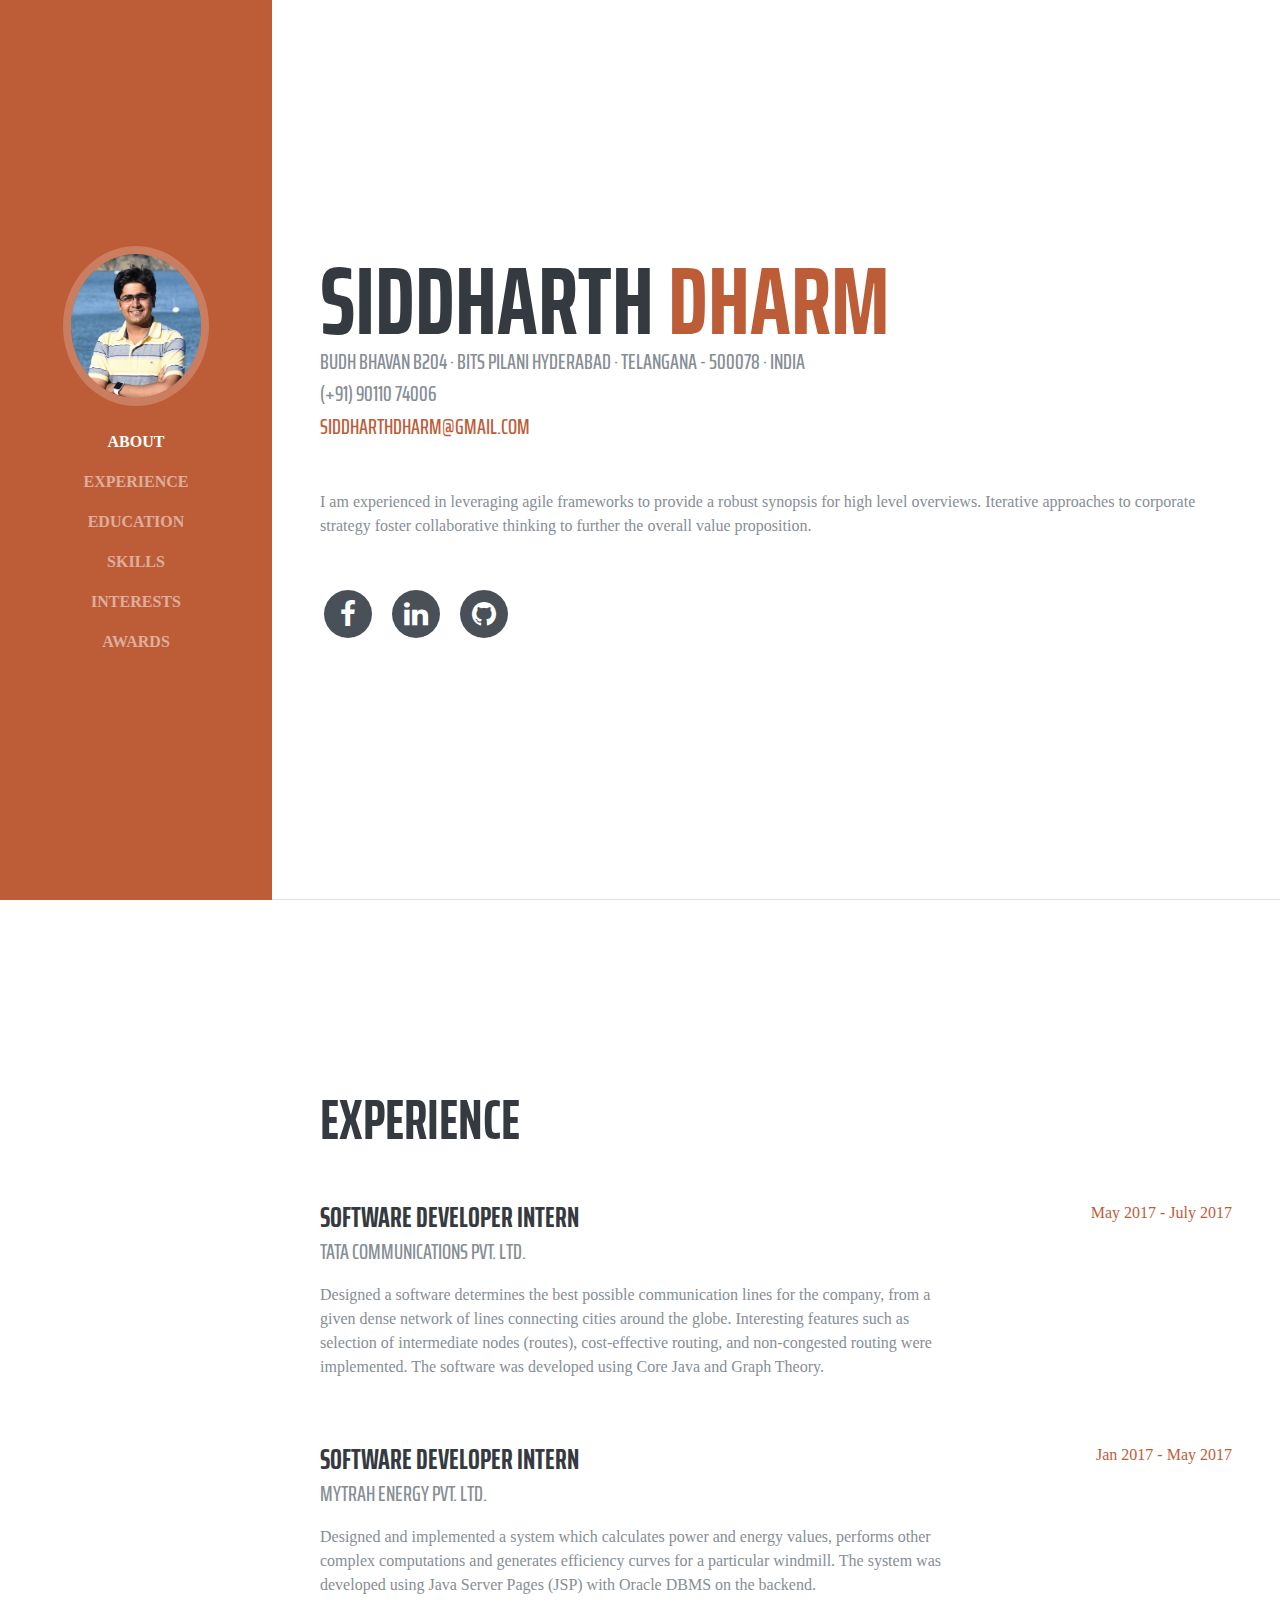
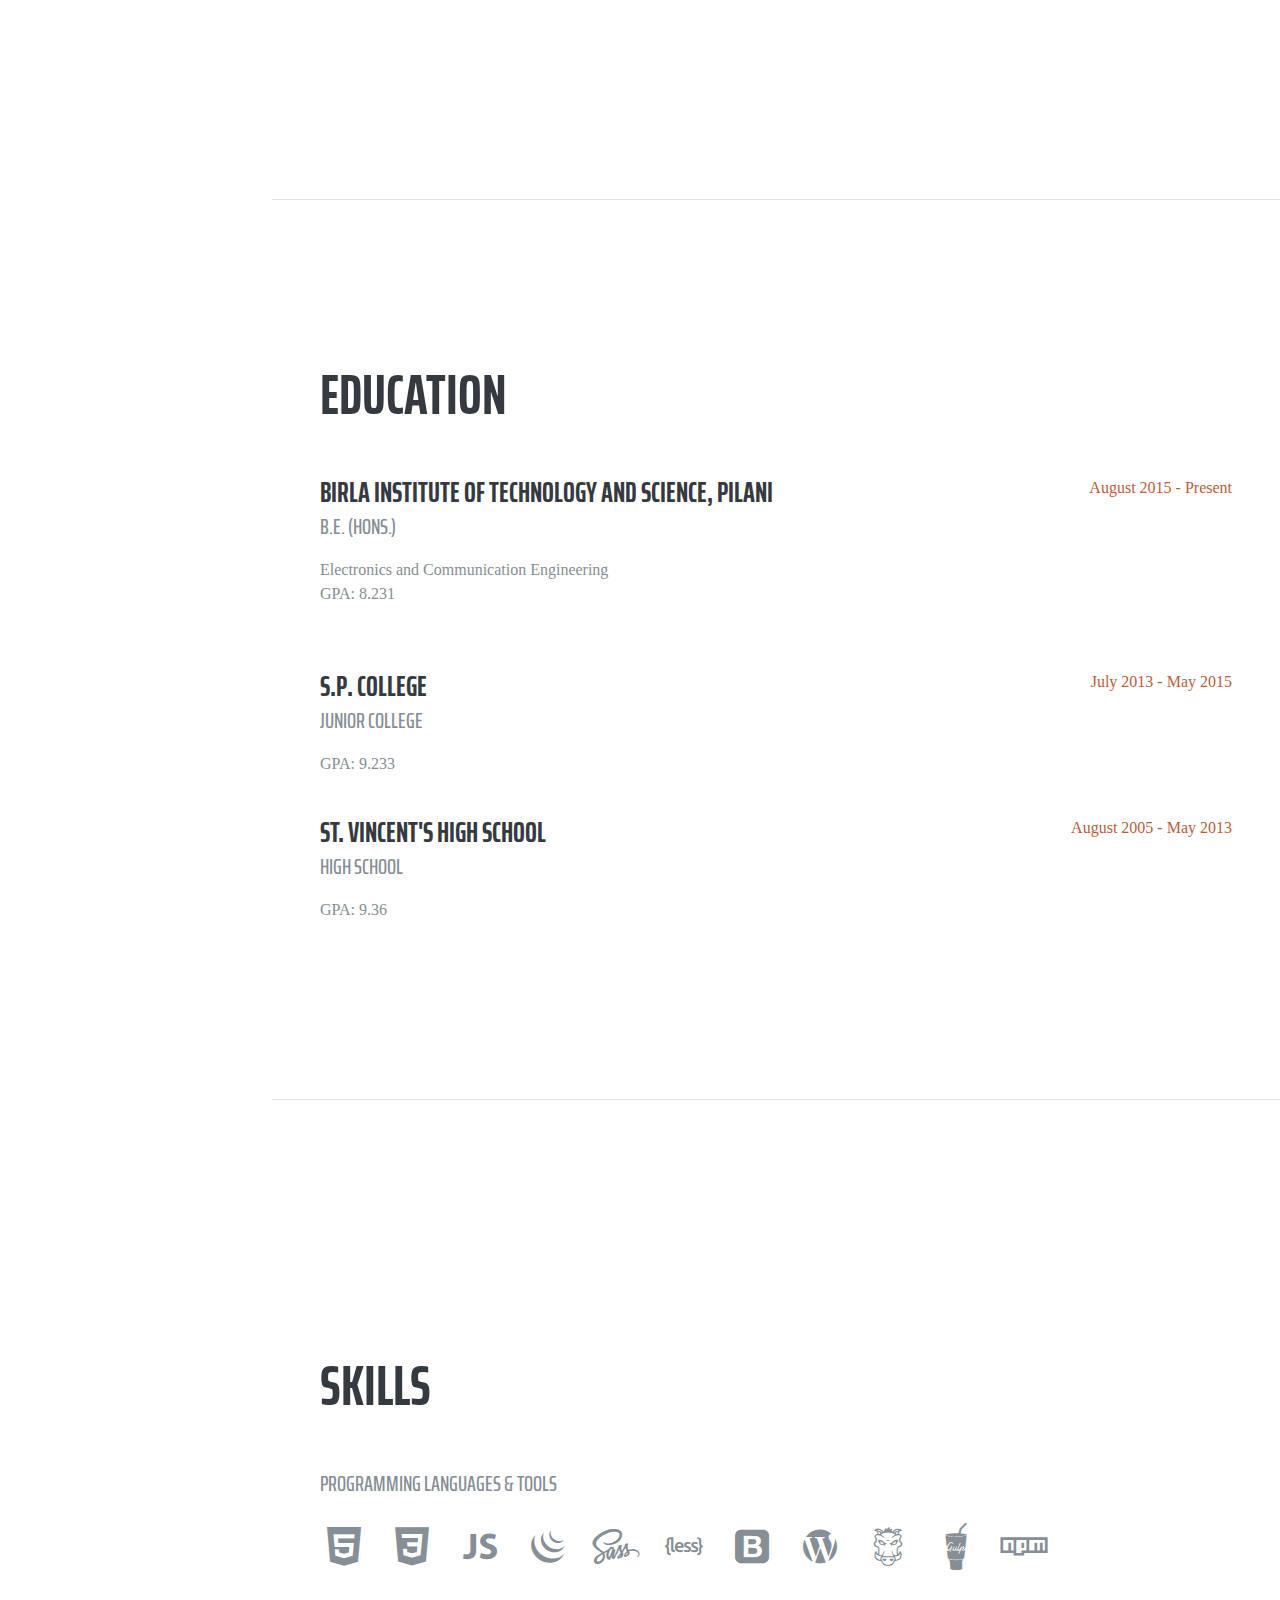
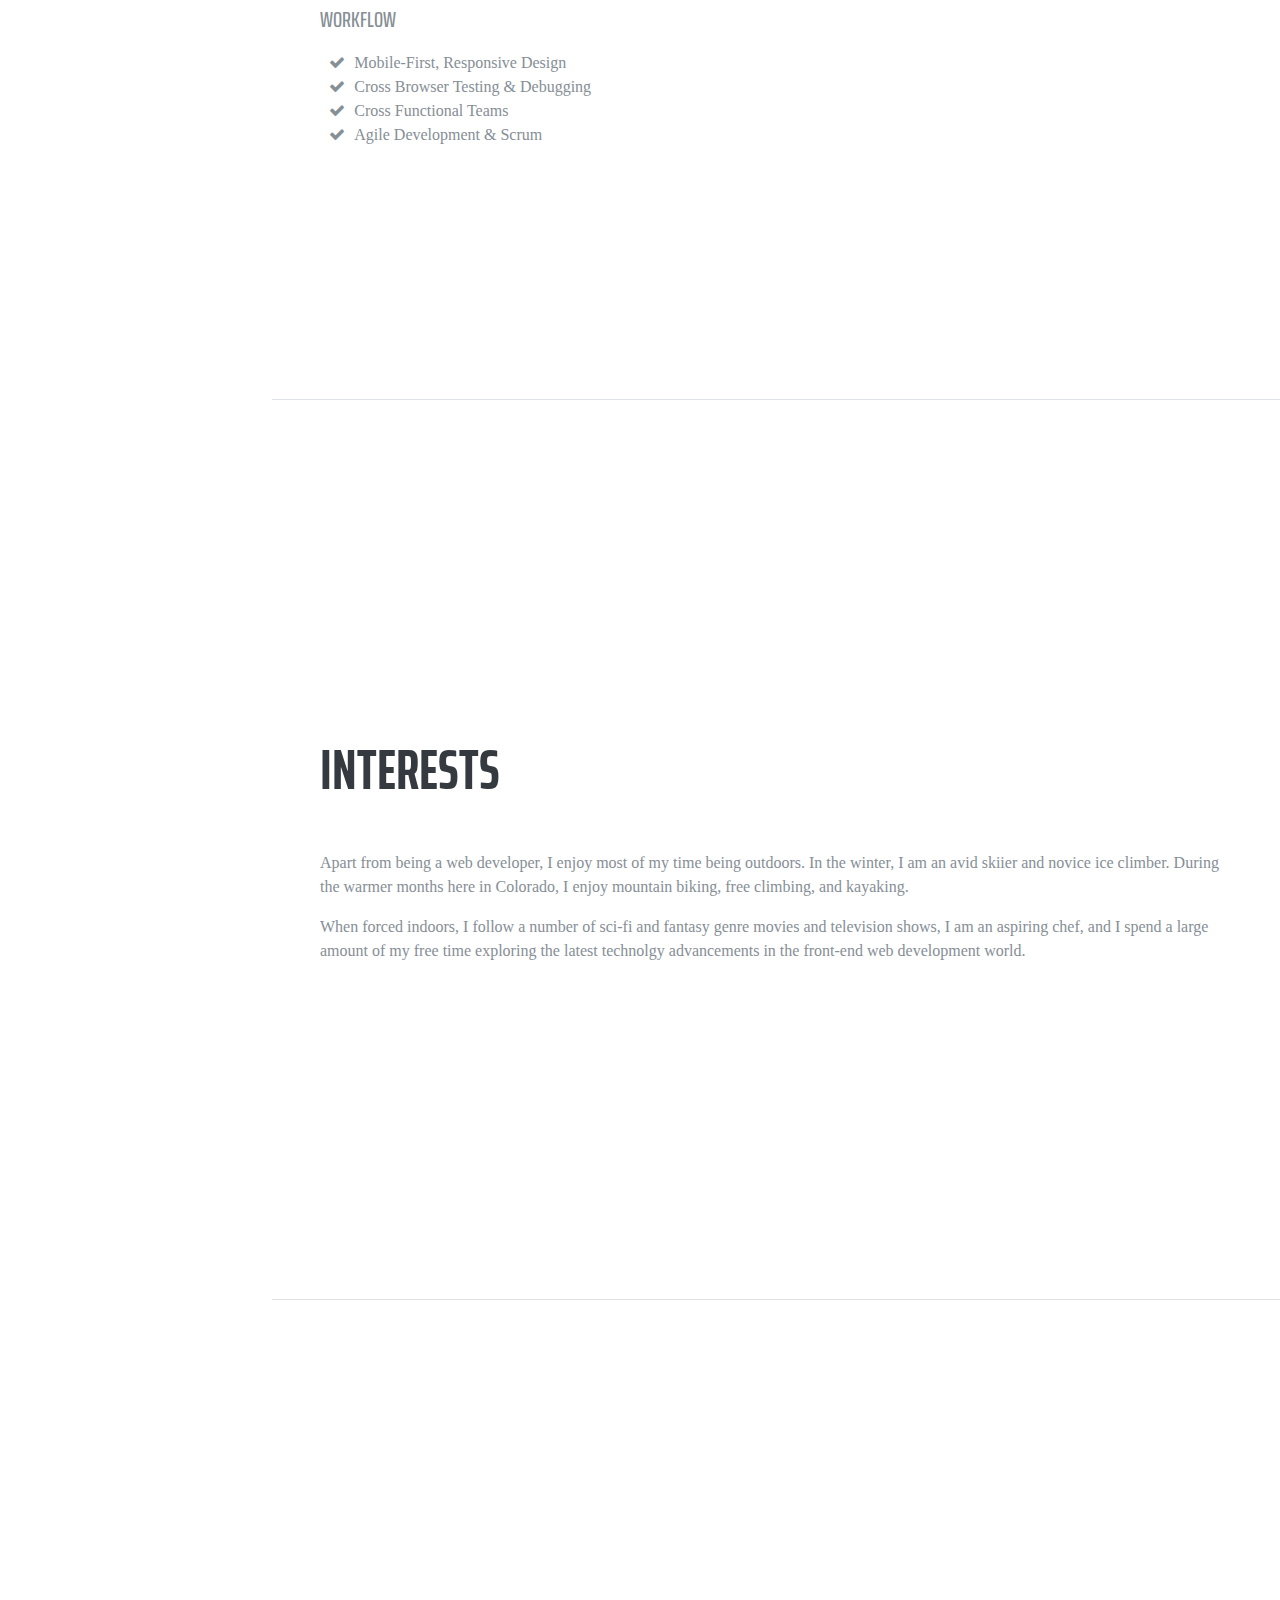
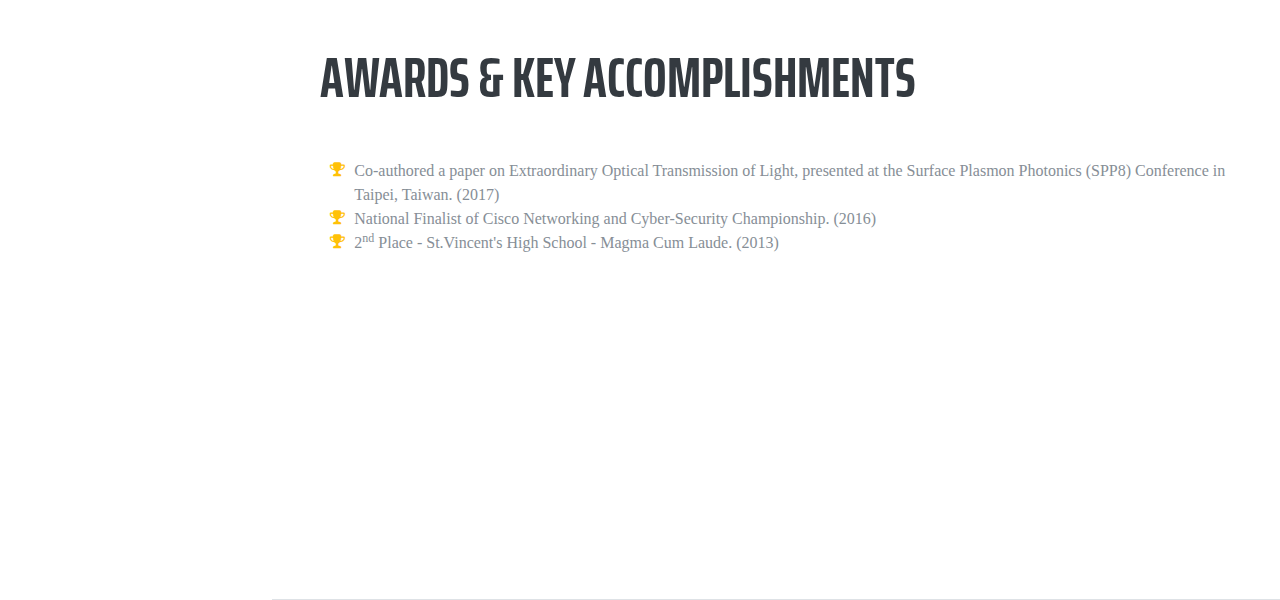
<file: startbootstrap-resume-gh-pages/index.html>
<!DOCTYPE html>
<html lang="en">

  <head>

    <meta charset="utf-8">
    <meta name="viewport" content="width=device-width, initial-scale=1, shrink-to-fit=no">
    <meta name="author" content="siddharthdharm">

    <title>Siddharth Dharm's Blog</title>

    <!-- Bootstrap core CSS -->
    <link href="vendor/bootstrap/css/bootstrap.min.css" rel="stylesheet">

    <!-- Custom fonts for this template -->
    <link href="https://fonts.googleapis.com/css?family=Saira+Extra+Condensed:100,200,300,400,500,600,700,800,900" rel="stylesheet">
    <link href="https://fonts.googleapis.com/css?family=Open+Sans:300,300i,400,400i,600,600i,700,700i,800,800i" rel="stylesheet">
    <link href="vendor/font-awesome/css/font-awesome.min.css" rel="stylesheet">
    <link href="vendor/devicons/css/devicons.min.css" rel="stylesheet">
    <link href="vendor/simple-line-icons/css/simple-line-icons.css" rel="stylesheet">

    <!-- Custom styles for this template -->
    <link href="css/resume.min.css" rel="stylesheet">

  </head>

  <body id="page-top">

    <nav class="navbar navbar-expand-lg navbar-dark bg-primary fixed-top" id="sideNav">
      <a class="navbar-brand js-scroll-trigger" href="#page-top">
        <span class="d-none d-lg-block">
          <img class="img-fluid img-profile rounded-circle mx-auto mb-2" src="img/profile.jpg">
        </span>
      </a>
      <button class="navbar-toggler" type="button" data-toggle="collapse" data-target="#navbarSupportedContent" aria-controls="navbarSupportedContent" aria-expanded="false" aria-label="Toggle navigation">
        <span class="navbar-toggler-icon"></span>
      </button>
      <div class="collapse navbar-collapse" id="navbarSupportedContent">
        <ul class="navbar-nav">
          <li class="nav-item">
            <a class="nav-link js-scroll-trigger" href="#about">About</a>
          </li>
          <li class="nav-item">
            <a class="nav-link js-scroll-trigger" href="#experience">Experience</a>
          </li>
          <li class="nav-item">
            <a class="nav-link js-scroll-trigger" href="#education">Education</a>
          </li>
          <li class="nav-item">
            <a class="nav-link js-scroll-trigger" href="#skills">Skills</a>
          </li>
          <li class="nav-item">
            <a class="nav-link js-scroll-trigger" href="#interests">Interests</a>
          </li>
          <li class="nav-item">
            <a class="nav-link js-scroll-trigger" href="#awards">Awards</a>
          </li>
        </ul>
      </div>
    </nav>

    <div class="container-fluid p-0">

      <section class="resume-section p-3 p-lg-5 d-flex d-column" id="about">
        <div class="my-auto">
          <h1 class="mb-0">Siddharth
            <span class="text-primary">Dharm</span>
          </h1>
          <div class="subheading mb-5">Budh Bhavan B204 · BITS Pilani Hyderabad · Telangana - 500078 · INDIA 
            <br>(+91) 90110 74006
            <br>
            <a href="mailto:name@email.com">siddharthdharm@gmail.com</a>
          </div>
          <p class="mb-5">I am experienced in leveraging agile frameworks to provide a robust synopsis for high level overviews. Iterative approaches to corporate strategy foster collaborative thinking to further the overall value proposition.</p>
          <ul class="list-inline list-social-icons mb-0">
            <li class="list-inline-item">
              <a href="https://www.facebook.com/siddharthdharm">
                <span class="fa-stack fa-lg">
                  <i class="fa fa-circle fa-stack-2x"></i>
                  <i class="fa fa-facebook fa-stack-1x fa-inverse"></i>
                </span>
              </a>
            </li>
            <li class="list-inline-item">
              <a href="https://www.linkedin.com/in/siddharth-dharm-939b87124/">
                <span class="fa-stack fa-lg">
                  <i class="fa fa-circle fa-stack-2x"></i>
                  <i class="fa fa-linkedin fa-stack-1x fa-inverse"></i>
                </span>
              </a>
            </li>
            <li class="list-inline-item">
              <a href="https://github.com/siddharthdharm">
                <span class="fa-stack fa-lg">
                  <i class="fa fa-circle fa-stack-2x"></i>
                  <i class="fa fa-github fa-stack-1x fa-inverse"></i>
                </span>
              </a>
            </li>
          </ul>
        </div>
      </section>

      <section class="resume-section p-3 p-lg-5 d-flex flex-column" id="experience">
        <div class="my-auto">
          <h2 class="mb-5">Experience</h2>
          <div class="resume-item d-flex flex-column flex-md-row mb-5">
            <div class="resume-content mr-auto">
              <h3 class="mb-0">Software Developer Intern</h3>
              <div class="subheading mb-3">Tata Communications Pvt. Ltd.</div>
              <p>Designed a software determines the best possible communication lines for the company, from a given dense network of lines connecting cities around the globe. Interesting features such as selection of intermediate nodes (routes), cost-effective routing, and non-congested routing were implemented. The software was developed using Core Java and Graph Theory.</p>
            </div>
            <div class="resume-date text-md-right">
              <span class="text-primary">May 2017 - July 2017</span>
            </div>
          </div>

          <div class="resume-item d-flex flex-column flex-md-row">
            <div class="resume-content mr-auto">
              <h3 class="mb-0">Software Developer Intern</h3>
              <div class="subheading mb-3">Mytrah Energy Pvt. Ltd.</div>
              <p>Designed and implemented a system which calculates power and energy values, performs other complex computations and generates efficiency curves for a particular windmill. The system was developed using Java Server Pages (JSP) with Oracle DBMS on the backend.</p>
            </div>
            <div class="resume-date text-md-right">
              <span class="text-primary">Jan 2017 - May 2017</span>
            </div>
          </div>

        </div>

      </section>

      <section class="resume-section p-3 p-lg-5 d-flex flex-column" id="education">
        <div class="my-auto">
          <h2 class="mb-5">Education</h2>

          <div class="resume-item d-flex flex-column flex-md-row mb-5">
            <div class="resume-content mr-auto">
              <h3 class="mb-0">Birla Institute of Technology and Science, Pilani</h3>
              <div class="subheading mb-3">B.E. (Hons.)</div>
              <div>Electronics and Communication Engineering</div>
              <p>GPA: 8.231</p>
            </div>
            <div class="resume-date text-md-right">
              <span class="text-primary">August 2015 - Present</span>
            </div>
          </div>

          <div class="resume-item d-flex flex-column flex-md-row">
            <div class="resume-content mr-auto">
              <h3 class="mb-0">S.P. College</h3>
              <div class="subheading mb-3">Junior College</div>
              <p>GPA: 9.233</p>
            </div>
            <div class="resume-date text-md-right">
              <span class="text-primary">July 2013 - May 2015</span>
            </div>
          </div>
          <br>

          <div class="resume-item d-flex flex-column flex-md-row">
            <div class="resume-content mr-auto">
              <h3 class="mb-0">St. Vincent's High School</h3>
              <div class="subheading mb-3">High School</div>
              <p>GPA: 9.36</p>
            </div>
            <div class="resume-date text-md-right">
              <span class="text-primary">August 2005 - May 2013</span>
            </div>
          </div>

        </div>
      </section>

      <section class="resume-section p-3 p-lg-5 d-flex flex-column" id="skills">
        <div class="my-auto">
          <h2 class="mb-5">Skills</h2>

          <div class="subheading mb-3">Programming Languages &amp; Tools</div>
          <ul class="list-inline list-icons">
            <li class="list-inline-item">
              <i class="devicons devicons-html5"></i>
            </li>
            <li class="list-inline-item">
              <i class="devicons devicons-css3"></i>
            </li>
            <li class="list-inline-item">
              <i class="devicons devicons-javascript"></i>
            </li>
            <li class="list-inline-item">
              <i class="devicons devicons-jquery"></i>
            </li>
            <li class="list-inline-item">
              <i class="devicons devicons-sass"></i>
            </li>
            <li class="list-inline-item">
              <i class="devicons devicons-less"></i>
            </li>
            <li class="list-inline-item">
              <i class="devicons devicons-bootstrap"></i>
            </li>
            <li class="list-inline-item">
              <i class="devicons devicons-wordpress"></i>
            </li>
            <li class="list-inline-item">
              <i class="devicons devicons-grunt"></i>
            </li>
            <li class="list-inline-item">
              <i class="devicons devicons-gulp"></i>
            </li>
            <li class="list-inline-item">
              <i class="devicons devicons-npm"></i>
            </li>
          </ul>

          <div class="subheading mb-3">Workflow</div>
          <ul class="fa-ul mb-0">
            <li>
              <i class="fa-li fa fa-check"></i>
              Mobile-First, Responsive Design</li>
            <li>
              <i class="fa-li fa fa-check"></i>
              Cross Browser Testing &amp; Debugging</li>
            <li>
              <i class="fa-li fa fa-check"></i>
              Cross Functional Teams</li>
            <li>
              <i class="fa-li fa fa-check"></i>
              Agile Development &amp; Scrum</li>
          </ul>
        </div>
      </section>

      <section class="resume-section p-3 p-lg-5 d-flex flex-column" id="interests">
        <div class="my-auto">
          <h2 class="mb-5">Interests</h2>
          <p>Apart from being a web developer, I enjoy most of my time being outdoors. In the winter, I am an avid skiier and novice ice climber. During the warmer months here in Colorado, I enjoy mountain biking, free climbing, and kayaking.</p>
          <p class="mb-0">When forced indoors, I follow a number of sci-fi and fantasy genre movies and television shows, I am an aspiring chef, and I spend a large amount of my free time exploring the latest technolgy advancements in the front-end web development world.</p>
        </div>
      </section>

      <section class="resume-section p-3 p-lg-5 d-flex flex-column" id="awards">
        <div class="my-auto">
          <h2 class="mb-5">Awards &amp; Key Accomplishments</h2>
          <ul class="fa-ul mb-0">
            <li>
              <i class="fa-li fa fa-trophy text-warning"></i>
              Co-authored a paper on Extraordinary Optical Transmission of Light, presented at the Surface Plasmon Photonics (SPP8) Conference in Taipei, Taiwan. (2017)
            </li>
            <li>
              <i class="fa-li fa fa-trophy text-warning"></i>
              National Finalist of Cisco Networking and Cyber-Security Championship. (2016)
            </li>
            <li>
              <i class="fa-li fa fa-trophy text-warning"></i>
              2<sup>nd</sup>
              Place - St.Vincent's High School - Magma Cum Laude. (2013)</li>

            
          </ul>
        </div>
      </section>

    </div>

    <!-- Bootstrap core JavaScript -->
    <script src="vendor/jquery/jquery.min.js"></script>
    <script src="vendor/bootstrap/js/bootstrap.bundle.min.js"></script>

    <!-- Plugin JavaScript -->
    <script src="vendor/jquery-easing/jquery.easing.min.js"></script>

    <!-- Custom scripts for this template -->
    <script src="js/resume.min.js"></script>

  </body>

</html>
</file>
<file: startbootstrap-resume-gh-pages/vendor/simple-line-icons/css/simple-line-icons.css>
@font-face {
  font-family: 'simple-line-icons';
  src: url('../fonts/Simple-Line-Icons.eot?v=2.4.0');
  src: url('../fonts/Simple-Line-Icons.eot?v=2.4.0#iefix') format('embedded-opentype'), url('../fonts/Simple-Line-Icons.woff2?v=2.4.0') format('woff2'), url('../fonts/Simple-Line-Icons.ttf?v=2.4.0') format('truetype'), url('../fonts/Simple-Line-Icons.woff?v=2.4.0') format('woff'), url('../fonts/Simple-Line-Icons.svg?v=2.4.0#simple-line-icons') format('svg');
  font-weight: normal;
  font-style: normal;
}
/*
 Use the following CSS code if you want to have a class per icon.
 Instead of a list of all class selectors, you can use the generic [class*="icon-"] selector, but it's slower:
*/
.icon-user,
.icon-people,
.icon-user-female,
.icon-user-follow,
.icon-user-following,
.icon-user-unfollow,
.icon-login,
.icon-logout,
.icon-emotsmile,
.icon-phone,
.icon-call-end,
.icon-call-in,
.icon-call-out,
.icon-map,
.icon-location-pin,
.icon-direction,
.icon-directions,
.icon-compass,
.icon-layers,
.icon-menu,
.icon-list,
.icon-options-vertical,
.icon-options,
.icon-arrow-down,
.icon-arrow-left,
.icon-arrow-right,
.icon-arrow-up,
.icon-arrow-up-circle,
.icon-arrow-left-circle,
.icon-arrow-right-circle,
.icon-arrow-down-circle,
.icon-check,
.icon-clock,
.icon-plus,
.icon-minus,
.icon-close,
.icon-event,
.icon-exclamation,
.icon-organization,
.icon-trophy,
.icon-screen-smartphone,
.icon-screen-desktop,
.icon-plane,
.icon-notebook,
.icon-mustache,
.icon-mouse,
.icon-magnet,
.icon-energy,
.icon-disc,
.icon-cursor,
.icon-cursor-move,
.icon-crop,
.icon-chemistry,
.icon-speedometer,
.icon-shield,
.icon-screen-tablet,
.icon-magic-wand,
.icon-hourglass,
.icon-graduation,
.icon-ghost,
.icon-game-controller,
.icon-fire,
.icon-eyeglass,
.icon-envelope-open,
.icon-envelope-letter,
.icon-bell,
.icon-badge,
.icon-anchor,
.icon-wallet,
.icon-vector,
.icon-speech,
.icon-puzzle,
.icon-printer,
.icon-present,
.icon-playlist,
.icon-pin,
.icon-picture,
.icon-handbag,
.icon-globe-alt,
.icon-globe,
.icon-folder-alt,
.icon-folder,
.icon-film,
.icon-feed,
.icon-drop,
.icon-drawer,
.icon-docs,
.icon-doc,
.icon-diamond,
.icon-cup,
.icon-calculator,
.icon-bubbles,
.icon-briefcase,
.icon-book-open,
.icon-basket-loaded,
.icon-basket,
.icon-bag,
.icon-action-undo,
.icon-action-redo,
.icon-wrench,
.icon-umbrella,
.icon-trash,
.icon-tag,
.icon-support,
.icon-frame,
.icon-size-fullscreen,
.icon-size-actual,
.icon-shuffle,
.icon-share-alt,
.icon-share,
.icon-rocket,
.icon-question,
.icon-pie-chart,
.icon-pencil,
.icon-note,
.icon-loop,
.icon-home,
.icon-grid,
.icon-graph,
.icon-microphone,
.icon-music-tone-alt,
.icon-music-tone,
.icon-earphones-alt,
.icon-earphones,
.icon-equalizer,
.icon-like,
.icon-dislike,
.icon-control-start,
.icon-control-rewind,
.icon-control-play,
.icon-control-pause,
.icon-control-forward,
.icon-control-end,
.icon-volume-1,
.icon-volume-2,
.icon-volume-off,
.icon-calendar,
.icon-bulb,
.icon-chart,
.icon-ban,
.icon-bubble,
.icon-camrecorder,
.icon-camera,
.icon-cloud-download,
.icon-cloud-upload,
.icon-envelope,
.icon-eye,
.icon-flag,
.icon-heart,
.icon-info,
.icon-key,
.icon-link,
.icon-lock,
.icon-lock-open,
.icon-magnifier,
.icon-magnifier-add,
.icon-magnifier-remove,
.icon-paper-clip,
.icon-paper-plane,
.icon-power,
.icon-refresh,
.icon-reload,
.icon-settings,
.icon-star,
.icon-symbol-female,
.icon-symbol-male,
.icon-target,
.icon-credit-card,
.icon-paypal,
.icon-social-tumblr,
.icon-social-twitter,
.icon-social-facebook,
.icon-social-instagram,
.icon-social-linkedin,
.icon-social-pinterest,
.icon-social-github,
.icon-social-google,
.icon-social-reddit,
.icon-social-skype,
.icon-social-dribbble,
.icon-social-behance,
.icon-social-foursqare,
.icon-social-soundcloud,
.icon-social-spotify,
.icon-social-stumbleupon,
.icon-social-youtube,
.icon-social-dropbox,
.icon-social-vkontakte,
.icon-social-steam {
  font-family: 'simple-line-icons';
  speak: none;
  font-style: normal;
  font-weight: normal;
  font-variant: normal;
  text-transform: none;
  line-height: 1;
  /* Better Font Rendering =========== */
  -webkit-font-smoothing: antialiased;
  -moz-osx-font-smoothing: grayscale;
}
.icon-user:before {
  content: "\e005";
}
.icon-people:before {
  content: "\e001";
}
.icon-user-female:before {
  content: "\e000";
}
.icon-user-follow:before {
  content: "\e002";
}
.icon-user-following:before {
  content: "\e003";
}
.icon-user-unfollow:before {
  content: "\e004";
}
.icon-login:before {
  content: "\e066";
}
.icon-logout:before {
  content: "\e065";
}
.icon-emotsmile:before {
  content: "\e021";
}
.icon-phone:before {
  content: "\e600";
}
.icon-call-end:before {
  content: "\e048";
}
.icon-call-in:before {
  content: "\e047";
}
.icon-call-out:before {
  content: "\e046";
}
.icon-map:before {
  content: "\e033";
}
.icon-location-pin:before {
  content: "\e096";
}
.icon-direction:before {
  content: "\e042";
}
.icon-directions:before {
  content: "\e041";
}
.icon-compass:before {
  content: "\e045";
}
.icon-layers:before {
  content: "\e034";
}
.icon-menu:before {
  content: "\e601";
}
.icon-list:before {
  content: "\e067";
}
.icon-options-vertical:before {
  content: "\e602";
}
.icon-options:before {
  content: "\e603";
}
.icon-arrow-down:before {
  content: "\e604";
}
.icon-arrow-left:before {
  content: "\e605";
}
.icon-arrow-right:before {
  content: "\e606";
}
.icon-arrow-up:before {
  content: "\e607";
}
.icon-arrow-up-circle:before {
  content: "\e078";
}
.icon-arrow-left-circle:before {
  content: "\e07a";
}
.icon-arrow-right-circle:before {
  content: "\e079";
}
.icon-arrow-down-circle:before {
  content: "\e07b";
}
.icon-check:before {
  content: "\e080";
}
.icon-clock:before {
  content: "\e081";
}
.icon-plus:before {
  content: "\e095";
}
.icon-minus:before {
  content: "\e615";
}
.icon-close:before {
  content: "\e082";
}
.icon-event:before {
  content: "\e619";
}
.icon-exclamation:before {
  content: "\e617";
}
.icon-organization:before {
  content: "\e616";
}
.icon-trophy:before {
  content: "\e006";
}
.icon-screen-smartphone:before {
  content: "\e010";
}
.icon-screen-desktop:before {
  content: "\e011";
}
.icon-plane:before {
  content: "\e012";
}
.icon-notebook:before {
  content: "\e013";
}
.icon-mustache:before {
  content: "\e014";
}
.icon-mouse:before {
  content: "\e015";
}
.icon-magnet:before {
  content: "\e016";
}
.icon-energy:before {
  content: "\e020";
}
.icon-disc:before {
  content: "\e022";
}
.icon-cursor:before {
  content: "\e06e";
}
.icon-cursor-move:before {
  content: "\e023";
}
.icon-crop:before {
  content: "\e024";
}
.icon-chemistry:before {
  content: "\e026";
}
.icon-speedometer:before {
  content: "\e007";
}
.icon-shield:before {
  content: "\e00e";
}
.icon-screen-tablet:before {
  content: "\e00f";
}
.icon-magic-wand:before {
  content: "\e017";
}
.icon-hourglass:before {
  content: "\e018";
}
.icon-graduation:before {
  content: "\e019";
}
.icon-ghost:before {
  content: "\e01a";
}
.icon-game-controller:before {
  content: "\e01b";
}
.icon-fire:before {
  content: "\e01c";
}
.icon-eyeglass:before {
  content: "\e01d";
}
.icon-envelope-open:before {
  content: "\e01e";
}
.icon-envelope-letter:before {
  content: "\e01f";
}
.icon-bell:before {
  content: "\e027";
}
.icon-badge:before {
  content: "\e028";
}
.icon-anchor:before {
  content: "\e029";
}
.icon-wallet:before {
  content: "\e02a";
}
.icon-vector:before {
  content: "\e02b";
}
.icon-speech:before {
  content: "\e02c";
}
.icon-puzzle:before {
  content: "\e02d";
}
.icon-printer:before {
  content: "\e02e";
}
.icon-present:before {
  content: "\e02f";
}
.icon-playlist:before {
  content: "\e030";
}
.icon-pin:before {
  content: "\e031";
}
.icon-picture:before {
  content: "\e032";
}
.icon-handbag:before {
  content: "\e035";
}
.icon-globe-alt:before {
  content: "\e036";
}
.icon-globe:before {
  content: "\e037";
}
.icon-folder-alt:before {
  content: "\e039";
}
.icon-folder:before {
  content: "\e089";
}
.icon-film:before {
  content: "\e03a";
}
.icon-feed:before {
  content: "\e03b";
}
.icon-drop:before {
  content: "\e03e";
}
.icon-drawer:before {
  content: "\e03f";
}
.icon-docs:before {
  content: "\e040";
}
.icon-doc:before {
  content: "\e085";
}
.icon-diamond:before {
  content: "\e043";
}
.icon-cup:before {
  content: "\e044";
}
.icon-calculator:before {
  content: "\e049";
}
.icon-bubbles:before {
  content: "\e04a";
}
.icon-briefcase:before {
  content: "\e04b";
}
.icon-book-open:before {
  content: "\e04c";
}
.icon-basket-loaded:before {
  content: "\e04d";
}
.icon-basket:before {
  content: "\e04e";
}
.icon-bag:before {
  content: "\e04f";
}
.icon-action-undo:before {
  content: "\e050";
}
.icon-action-redo:before {
  content: "\e051";
}
.icon-wrench:before {
  content: "\e052";
}
.icon-umbrella:before {
  content: "\e053";
}
.icon-trash:before {
  content: "\e054";
}
.icon-tag:before {
  content: "\e055";
}
.icon-support:before {
  content: "\e056";
}
.icon-frame:before {
  content: "\e038";
}
.icon-size-fullscreen:before {
  content: "\e057";
}
.icon-size-actual:before {
  content: "\e058";
}
.icon-shuffle:before {
  content: "\e059";
}
.icon-share-alt:before {
  content: "\e05a";
}
.icon-share:before {
  content: "\e05b";
}
.icon-rocket:before {
  content: "\e05c";
}
.icon-question:before {
  content: "\e05d";
}
.icon-pie-chart:before {
  content: "\e05e";
}
.icon-pencil:before {
  content: "\e05f";
}
.icon-note:before {
  content: "\e060";
}
.icon-loop:before {
  content: "\e064";
}
.icon-home:before {
  content: "\e069";
}
.icon-grid:before {
  content: "\e06a";
}
.icon-graph:before {
  content: "\e06b";
}
.icon-microphone:before {
  content: "\e063";
}
.icon-music-tone-alt:before {
  content: "\e061";
}
.icon-music-tone:before {
  content: "\e062";
}
.icon-earphones-alt:before {
  content: "\e03c";
}
.icon-earphones:before {
  content: "\e03d";
}
.icon-equalizer:before {
  content: "\e06c";
}
.icon-like:before {
  content: "\e068";
}
.icon-dislike:before {
  content: "\e06d";
}
.icon-control-start:before {
  content: "\e06f";
}
.icon-control-rewind:before {
  content: "\e070";
}
.icon-control-play:before {
  content: "\e071";
}
.icon-control-pause:before {
  content: "\e072";
}
.icon-control-forward:before {
  content: "\e073";
}
.icon-control-end:before {
  content: "\e074";
}
.icon-volume-1:before {
  content: "\e09f";
}
.icon-volume-2:before {
  content: "\e0a0";
}
.icon-volume-off:before {
  content: "\e0a1";
}
.icon-calendar:before {
  content: "\e075";
}
.icon-bulb:before {
  content: "\e076";
}
.icon-chart:before {
  content: "\e077";
}
.icon-ban:before {
  content: "\e07c";
}
.icon-bubble:before {
  content: "\e07d";
}
.icon-camrecorder:before {
  content: "\e07e";
}
.icon-camera:before {
  content: "\e07f";
}
.icon-cloud-download:before {
  content: "\e083";
}
.icon-cloud-upload:before {
  content: "\e084";
}
.icon-envelope:before {
  content: "\e086";
}
.icon-eye:before {
  content: "\e087";
}
.icon-flag:before {
  content: "\e088";
}
.icon-heart:before {
  content: "\e08a";
}
.icon-info:before {
  content: "\e08b";
}
.icon-key:before {
  content: "\e08c";
}
.icon-link:before {
  content: "\e08d";
}
.icon-lock:before {
  content: "\e08e";
}
.icon-lock-open:before {
  content: "\e08f";
}
.icon-magnifier:before {
  content: "\e090";
}
.icon-magnifier-add:before {
  content: "\e091";
}
.icon-magnifier-remove:before {
  content: "\e092";
}
.icon-paper-clip:before {
  content: "\e093";
}
.icon-paper-plane:before {
  content: "\e094";
}
.icon-power:before {
  content: "\e097";
}
.icon-refresh:before {
  content: "\e098";
}
.icon-reload:before {
  content: "\e099";
}
.icon-settings:before {
  content: "\e09a";
}
.icon-star:before {
  content: "\e09b";
}
.icon-symbol-female:before {
  content: "\e09c";
}
.icon-symbol-male:before {
  content: "\e09d";
}
.icon-target:before {
  content: "\e09e";
}
.icon-credit-card:before {
  content: "\e025";
}
.icon-paypal:before {
  content: "\e608";
}
.icon-social-tumblr:before {
  content: "\e00a";
}
.icon-social-twitter:before {
  content: "\e009";
}
.icon-social-facebook:before {
  content: "\e00b";
}
.icon-social-instagram:before {
  content: "\e609";
}
.icon-social-linkedin:before {
  content: "\e60a";
}
.icon-social-pinterest:before {
  content: "\e60b";
}
.icon-social-github:before {
  content: "\e60c";
}
.icon-social-google:before {
  content: "\e60d";
}
.icon-social-reddit:before {
  content: "\e60e";
}
.icon-social-skype:before {
  content: "\e60f";
}
.icon-social-dribbble:before {
  content: "\e00d";
}
.icon-social-behance:before {
  content: "\e610";
}
.icon-social-foursqare:before {
  content: "\e611";
}
.icon-social-soundcloud:before {
  content: "\e612";
}
.icon-social-spotify:before {
  content: "\e613";
}
.icon-social-stumbleupon:before {
  content: "\e614";
}
.icon-social-youtube:before {
  content: "\e008";
}
.icon-social-dropbox:before {
  content: "\e00c";
}
.icon-social-vkontakte:before {
  content: "\e618";
}
.icon-social-steam:before {
  content: "\e620";
}
</file>
<file: startbootstrap-resume-gh-pages/vendor/devicons/css/devicons.min.css>
/*!
 *  Devicons 1.8.0 made by Theodore Vorillas / http://vorillaz.com 
 */
@font-face{font-family:devicons;src:url(../fonts/devicons.eot?xqxft6);src:url(../fonts/devicons.eot?#iefixxqxft6) format("embedded-opentype"),url(../fonts/devicons.woff?xqxft6) format("woff"),url(../fonts/devicons.ttf?xqxft6) format("truetype"),url(../fonts/devicons.svg?xqxft6#devicons) format("svg");font-weight:400;font-style:normal}.devicons{font-family:devicons;speak:none;font-style:normal;font-weight:400;font-variant:normal;text-transform:none;line-height:1;-webkit-font-smoothing:antialiased;-moz-osx-font-smoothing:grayscale}.devicons-git:before{content:"\e602"}.devicons-git_compare:before{content:"\e628"}.devicons-git_branch:before{content:"\e625"}.devicons-git_commit:before{content:"\e629"}.devicons-git_pull_request:before{content:"\e626"}.devicons-git_merge:before{content:"\e627"}.devicons-bitbucket:before{content:"\e603"}.devicons-github_alt:before{content:"\e608"}.devicons-github_badge:before{content:"\e609"}.devicons-github:before{content:"\e60a"}.devicons-github_full:before{content:"\e617"}.devicons-java:before{content:"\e638"}.devicons-ruby:before{content:"\e639"}.devicons-scala:before{content:"\e637"}.devicons-python:before{content:"\e63c"}.devicons-go:before{content:"\e624"}.devicons-ruby_on_rails:before{content:"\e63b"}.devicons-django:before{content:"\e61d"}.devicons-markdown:before{content:"\e63e"}.devicons-php:before{content:"\e63d"}.devicons-mysql:before{content:"\e604"}.devicons-streamline:before{content:"\e605"}.devicons-database:before{content:"\e606"}.devicons-laravel:before{content:"\e63f"}.devicons-javascript:before{content:"\e64e"}.devicons-angular:before{content:"\e653"}.devicons-backbone:before{content:"\e652"}.devicons-coffeescript:before{content:"\e651"}.devicons-jquery:before{content:"\e650"}.devicons-modernizr:before{content:"\e620"}.devicons-jquery_ui:before{content:"\e654"}.devicons-ember:before{content:"\e61b"}.devicons-dojo:before{content:"\e61c"}.devicons-nodejs:before{content:"\e619"}.devicons-nodejs_small:before{content:"\e618"}.devicons-javascript_shield:before{content:"\e64f"}.devicons-bootstrap:before{content:"\e647"}.devicons-sass:before{content:"\e64b"}.devicons-css3_full:before{content:"\e64a"}.devicons-css3:before{content:"\e649"}.devicons-html5:before{content:"\e636"}.devicons-html5_multimedia:before{content:"\e632"}.devicons-html5_device_access:before{content:"\e633"}.devicons-html5_3d_effects:before{content:"\e635"}.devicons-html5_connectivity:before{content:"\e634"}.devicons-ghost_small:before{content:"\e614"}.devicons-ghost:before{content:"\e61f"}.devicons-magento:before{content:"\e640"}.devicons-joomla:before{content:"\e641"}.devicons-jekyll_small:before{content:"\e60d"}.devicons-drupal:before{content:"\e642"}.devicons-wordpress:before{content:"\e60b"}.devicons-grunt:before{content:"\e64c"}.devicons-bower:before{content:"\e64d"}.devicons-npm:before{content:"\e61e"}.devicons-yahoo_small:before{content:"\e62b"}.devicons-yahoo:before{content:"\e615"}.devicons-bing_small:before{content:"\e600"}.devicons-windows:before{content:"\e60f"}.devicons-linux:before{content:"\e612"}.devicons-ubuntu:before{content:"\e63a"}.devicons-android:before{content:"\e60e"}.devicons-apple:before{content:"\e611"}.devicons-appstore:before{content:"\e613"}.devicons-phonegap:before{content:"\e630"}.devicons-blackberry:before{content:"\e623"}.devicons-stackoverflow:before{content:"\e610"}.devicons-techcrunch:before{content:"\e62c"}.devicons-codrops:before{content:"\e62f"}.devicons-css_tricks:before{content:"\e601"}.devicons-smashing_magazine:before{content:"\e62d"}.devicons-netmagazine:before{content:"\e62e"}.devicons-codepen:before{content:"\e616"}.devicons-cssdeck:before{content:"\e62a"}.devicons-hackernews:before{content:"\e61a"}.devicons-dropbox:before{content:"\e607"}.devicons-google_drive:before{content:"\e631"}.devicons-visualstudio:before{content:"\e60c"}.devicons-unity_small:before{content:"\e621"}.devicons-raspberry_pi:before{content:"\e622"}.devicons-chrome:before{content:"\e643"}.devicons-ie:before{content:"\e644"}.devicons-firefox:before{content:"\e645"}.devicons-opera:before{content:"\e646"}.devicons-safari:before{content:"\e648"}.devicons-swift:before{content:"\e655"}.devicons-symfony:before{content:"\e656"}.devicons-symfony_badge:before{content:"\e657"}.devicons-less:before{content:"\e658"}.devicons-stylus:before{content:"\e659"}.devicons-trello:before{content:"\e65a"}.devicons-atlassian:before{content:"\e65b"}.devicons-jira:before{content:"\e65c"}.devicons-envato:before{content:"\e65d"}.devicons-snap_svg:before{content:"\e65e"}.devicons-raphael:before{content:"\e65f"}.devicons-google_analytics:before{content:"\e660"}.devicons-compass:before{content:"\e661"}.devicons-onedrive:before{content:"\e662"}.devicons-gulp:before{content:"\e663"}.devicons-atom:before{content:"\e664"}.devicons-cisco:before{content:"\e665"}.devicons-nancy:before{content:"\e666"}.devicons-clojure:before{content:"\e668"}.devicons-clojure_alt:before{content:"\e66a"}.devicons-perl:before{content:"\e669"}.devicons-celluloid:before{content:"\e66b"}.devicons-w3c:before{content:"\e66c"}.devicons-redis:before{content:"\e66d"}.devicons-postgresql:before{content:"\e66e"}.devicons-webplatform:before{content:"\e66f"}.devicons-jenkins:before{content:"\e667"}.devicons-requirejs:before{content:"\e670"}.devicons-opensource:before{content:"\e671"}.devicons-typo3:before{content:"\e672"}.devicons-uikit:before{content:"\e673"}.devicons-doctrine:before{content:"\e674"}.devicons-groovy:before{content:"\e675"}.devicons-nginx:before{content:"\e676"}.devicons-haskell:before{content:"\e677"}.devicons-zend:before{content:"\e678"}.devicons-gnu:before{content:"\e679"}.devicons-yeoman:before{content:"\e67a"}.devicons-heroku:before{content:"\e67b"}.devicons-debian:before{content:"\e67d"}.devicons-travis:before{content:"\e67e"}.devicons-dotnet:before{content:"\e67f"}.devicons-codeigniter:before{content:"\e680"}.devicons-javascript_badge:before{content:"\e681"}.devicons-yii:before{content:"\e682"}.devicons-msql_server:before{content:"\e67c"}.devicons-composer:before{content:"\e683"}.devicons-krakenjs_badge:before{content:"\e684"}.devicons-krakenjs:before{content:"\e685"}.devicons-mozilla:before{content:"\e686"}.devicons-firebase:before{content:"\e687"}.devicons-sizzlejs:before{content:"\e688"}.devicons-creativecommons:before{content:"\e689"}.devicons-creativecommons_badge:before{content:"\e68a"}.devicons-mitlicence:before{content:"\e68b"}.devicons-senchatouch:before{content:"\e68c"}.devicons-bugsense:before{content:"\e68d"}.devicons-extjs:before{content:"\e68e"}.devicons-mootools_badge:before{content:"\e68f"}.devicons-mootools:before{content:"\e690"}.devicons-ruby_rough:before{content:"\e691"}.devicons-komodo:before{content:"\e692"}.devicons-coda:before{content:"\e693"}.devicons-bintray:before{content:"\e694"}.devicons-terminal:before{content:"\e695"}.devicons-code:before{content:"\e696"}.devicons-responsive:before{content:"\e697"}.devicons-dart:before{content:"\e698"}.devicons-aptana:before{content:"\e699"}.devicons-mailchimp:before{content:"\e69a"}.devicons-netbeans:before{content:"\e69b"}.devicons-dreamweaver:before{content:"\e69c"}.devicons-brackets:before{content:"\e69d"}.devicons-eclipse:before{content:"\e69e"}.devicons-cloud9:before{content:"\e69f"}.devicons-scrum:before{content:"\e6a0"}.devicons-prolog:before{content:"\e6a1"}.devicons-terminal_badge:before{content:"\e6a2"}.devicons-code_badge:before{content:"\e6a3"}.devicons-mongodb:before{content:"\e6a4"}.devicons-meteor:before{content:"\e6a5"}.devicons-meteorfull:before{content:"\e6a6"}.devicons-fsharp:before{content:"\e6a7"}.devicons-rust:before{content:"\e6a8"}.devicons-ionic:before{content:"\e6a9"}.devicons-sublime:before{content:"\e6aa"}.devicons-appcelerator:before{content:"\e6ab"}.devicons-asterisk:before{content:"\e6ac"}.devicons-aws:before{content:"\e6ad"}.devicons-digital-ocean:before{content:"\e6ae"}.devicons-dlang:before{content:"\e6af"}.devicons-docker:before{content:"\e6b0"}.devicons-erlang:before{content:"\e6b1"}.devicons-google-cloud-platform:before{content:"\e6b2"}.devicons-grails:before{content:"\e6b3"}.devicons-illustrator:before{content:"\e6b4"}.devicons-intellij:before{content:"\e6b5"}.devicons-materializecss:before{content:"\e6b6"}.devicons-openshift:before{content:"\e6b7"}.devicons-photoshop:before{content:"\e6b8"}.devicons-rackspace:before{content:"\e6b9"}.devicons-react:before{content:"\e6ba"}.devicons-redhat:before{content:"\e6bb"}.devicons-scriptcs:before{content:"\e6bc"}.devicons-sqllite:before{content:"\e6c4"}.devicons-vim:before{content:"\e6c5"}
</file>
<file: startbootstrap-resume-gh-pages/css/resume.min.css>
@font-face {
	font-family: SFPro;
	src: url("fonts/SF-Pro-Display-Medium.otf");
}
body{
	font-family: mine;
	padding-top:54px;
	color:#868e96;
}
@media (min-width:992px){ 
	body{padding-top:0;padding-left:17rem}
}
h1,h2,h3,h4,h5,h6{
	font-family:'Saira Extra Condensed',serif;
	font-weight:700;
	text-transform:uppercase;
	color:#343a40
}
h1{
	font-size:6rem;line-height:5.5rem
}
h2{
	font-size:3.5rem
}
.subheading{
	text-transform:uppercase;
	font-weight:500;
	font-family:'Saira Extra Condensed',serif;
	font-size:1.35rem
}
.list-social-icons a{
	color:#495057
}
.list-social-icons a:hover{
	color:#bd5d38
}
.list-social-icons a .fa-lg{
	font-size:1.75rem
}
.list-icons{
	font-size:3rem
}
.list-icons .list-inline-item i:hover{
	color:#bd5d38
}
#sideNav .navbar-nav .nav-item .nav-link{
	font-weight:600;
	text-transform:uppercase
}
@media (min-width:992px){
	#sideNav{
		text-align:center;
		position:fixed;
		top:0;left:0;
		display:flex;
		flex-direction:column;
		width:17rem;
		height:100vh
	}
	#sideNav .navbar-brand{
		display:flex;
		margin:auto auto 0;
		padding:.5rem
	}
	#sideNav .navbar-brand .img-profile{
		max-width:10rem;
		max-height:10rem;
		border:.5rem solid rgba(255,255,255,.2)
	}
	#sideNav .navbar-collapse{
		display:flex;
		align-items:flex-start;
		flex-grow:0;
		width:100%;
		margin-bottom:auto
	}
	#sideNav .navbar-collapse .navbar-nav{
		flex-direction:column;
		width:100%
	}
	#sideNav .navbar-collapse .navbar-nav .nav-item{
		display:block
	}
	#sideNav .navbar-collapse .navbar-nav .nav-item .nav-link{
		display:block
	}
}

section.resume-section{
	border-bottom:1px solid #dee2e6;
	padding-top:5rem!important;
	padding-bottom:5rem!important
}
section.resume-section .resume-item .resume-date{
	min-width:none
}
@media (min-width:768px){
	section.resume-section{
		min-height:100vh
	}
	section.resume-section .resume-item .resume-date{
		min-width:18rem
	}
}

@media (min-width:992px){
	section.resume-section{
		padding-top:3rem!important;
		padding-bottom:3rem!important
	}
}

.bg-primary{
	background-color:#bd5d38!important
	}
.text-primary{
	color:#bd5d38!important
}

a{
	color:#bd5d38
}

a:active,a:focus,a:hover{
	color:#824027
}
</file>
